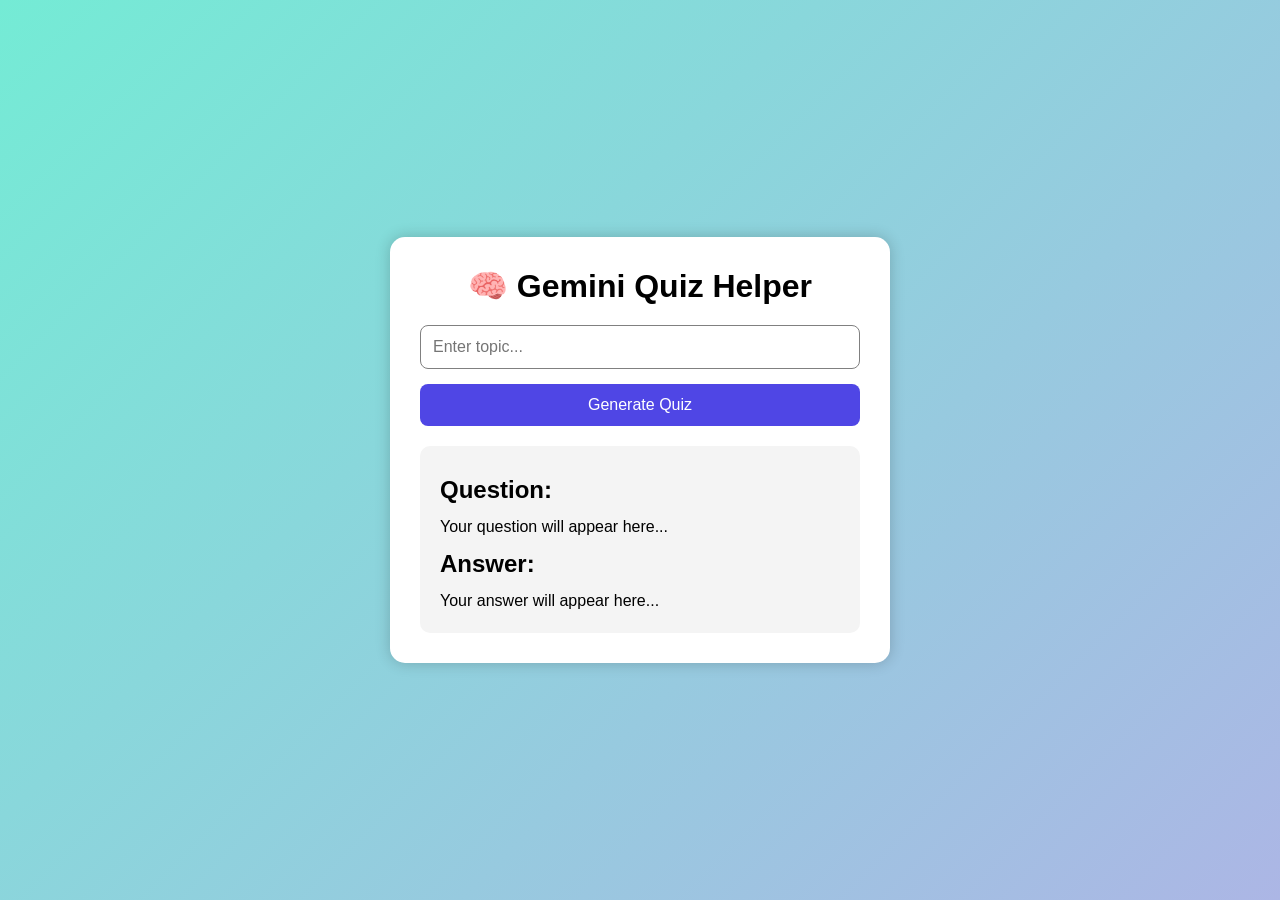
<file: index.html>
<!DOCTYPE html>
<html lang="en">
<head>
  <meta charset="UTF-8">
  <meta name="viewport" content="width=device-width, initial-scale=1.0">

  <title>Gemini Quiz Helper</title>

  <link rel="stylesheet" href="index.css">
</head>
<body>

  <div class="container">

    <h1>🧠 Gemini Quiz Helper</h1>

    <input
      type="text"
      id="topicInput"
      placeholder="Enter topic..."
    />

    <button id="generateBtn">
      Generate Quiz
    </button>

    <div class="quiz-box">

      <h2>Question:</h2>

      <p id="question">
        Your question will appear here...
      </p>

      <h2>Answer:</h2>

      <p id="answer">
        Your answer will appear here...
      </p>

    </div>

  </div>

  <script src="index.js"></script>

</body>
</html>
</file>
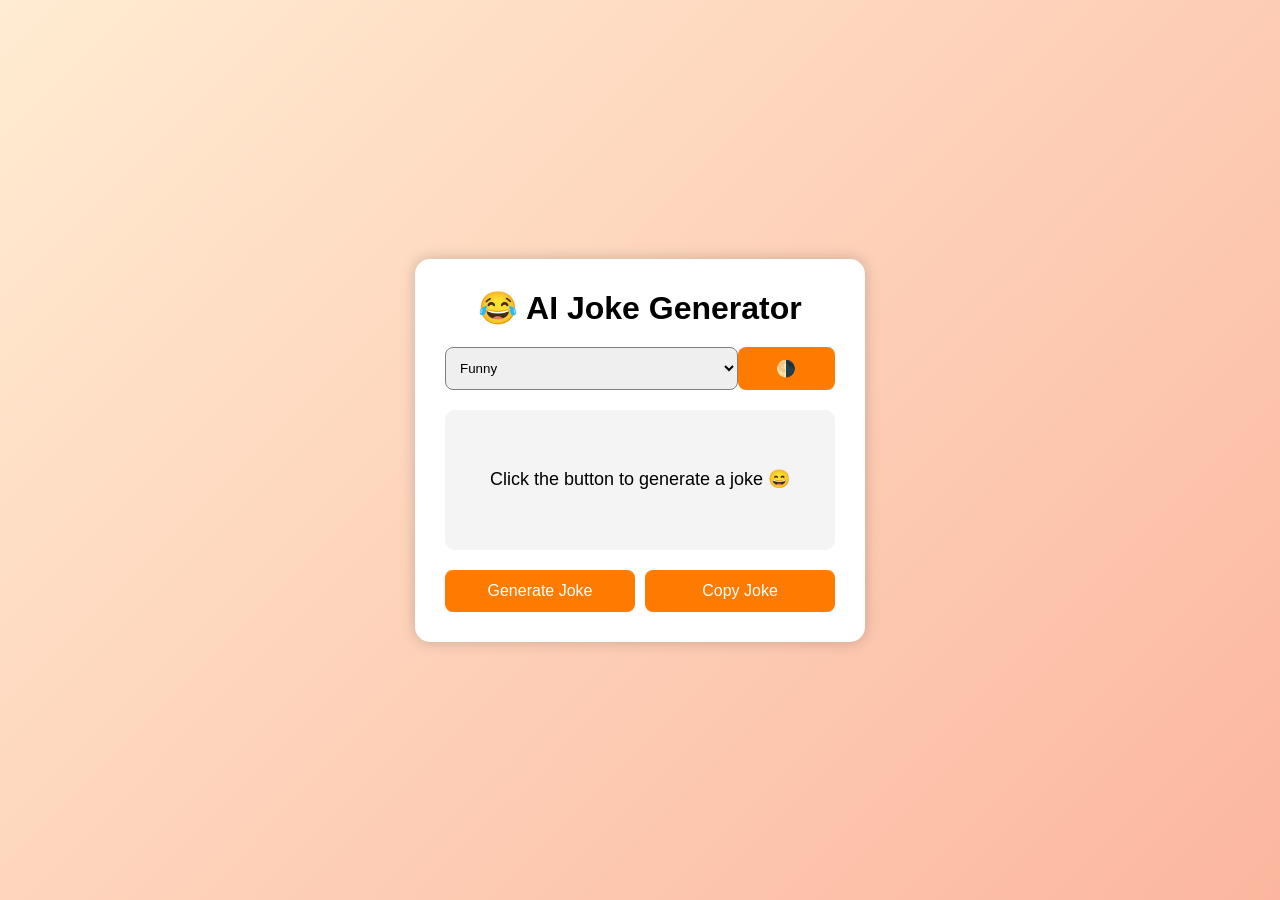
<file: sec.html>
<!DOCTYPE html>
<html lang="en">
<head>
  <meta charset="UTF-8">
  <meta name="viewport" content="width=device-width, initial-scale=1.0">
  <title>AI Joke Generator</title>

  <link rel="stylesheet" href="sec.css">

  
</head>
<body>

  <div class="container">

    <h1>😂 AI Joke Generator</h1>

    <div class="top-buttons">

      <select id="category">
        <option value="funny">Funny</option>
        <option value="programming">Programming</option>
        <option value="school">School</option>
        <option value="animals">Animals</option>
      </select>

      <button id="themeBtn">
        <i class="fa-solid fa-moon"></i>
        🌗
      </button>

    </div>

    <div class="joke-box">
      <p id="joke">
        Click the button to generate a joke 😄
      </p>
    </div>

    <div class="buttons">

      <button id="generateBtn">
        Generate Joke
      </button>

      <button id="copyBtn">
        Copy Joke
      </button>

    </div>

  </div>

  <script src="sec.js"></script>

</body>
</html>
</file>
<file: index.css>
*{
  margin:0;
  padding:0;
  box-sizing:border-box;
}

body{
  font-family:Arial, sans-serif;
  background:linear-gradient(135deg,#74ebd5,#ACB6E5);
  height:100vh;
  display:flex;
  justify-content:center;
  align-items:center;
}

.container{
  width:500px;
  background:white;
  padding:30px;
  border-radius:15px;
  box-shadow:0 0 15px rgba(0,0,0,0.2);
}

h1{
  text-align:center;
  margin-bottom:20px;
}

input{
  width:100%;
  padding:12px;
  border-radius:8px;
  border:1px solid gray;
  margin-bottom:15px;
  font-size:16px;
}

button{
  width:100%;
  padding:12px;
  border:none;
  border-radius:8px;
  background:#4f46e5;
  color:white;
  font-size:16px;
  cursor:pointer;
  transition:0.3s;
}

button:hover{
  background:#4338ca;
}

.quiz-box{
  margin-top:20px;
  background:#f4f4f4;
  padding:20px;
  border-radius:10px;
}

h2{
  margin-top:10px;
  margin-bottom:10px;
}

p{
  line-height:1.6;
}
</file>
<file: sec.css>
*{
  margin:0;
  padding:0;
  box-sizing:border-box;
}

body{
  font-family:Arial, sans-serif;
  height:100vh;
  display:flex;
  justify-content:center;
  align-items:center;
  background:linear-gradient(135deg,#ffecd2,#fcb69f);
  transition:0.3s;
}

.container{
  width:450px;
  background:white;
  padding:30px;
  border-radius:15px;
  box-shadow:0 0 15px rgba(0,0,0,0.2);
}

h1{
  text-align:center;
  margin-bottom:20px;
}

.top-buttons{
  display:flex;
  justify-content:space-between;
  margin-bottom:20px;
}

select{
  padding:10px;
  border-radius:8px;
  border:1px solid gray;
  width:75%;
}

#themeBtn{
  width:50px;
}

.joke-box{
  background:#f4f4f4;
  padding:20px;
  border-radius:10px;
  min-height:140px;
  display:flex;
  justify-content:center;
  align-items:center;
  text-align:center;
  margin-bottom:20px;
}

#joke{
  font-size:18px;
  line-height:1.6;
}

.buttons{
  display:flex;
  gap:10px;
}

button{
  flex:1;
  padding:12px;
  border:none;
  border-radius:8px;
  background:#ff7b00;
  color:white;
  font-size:16px;
  cursor:pointer;
  transition:0.3s;
}

button:hover{
  background:#e86d00;
}

.dark{
  background:#121212;
}

.dark .container{
  background:#1e1e1e;
  color:white;
}

.dark .joke-box{
  background:#333;
}

.dark select{
  background:#222;
  color:white;
  border:1px solid #555;
}
</file>
